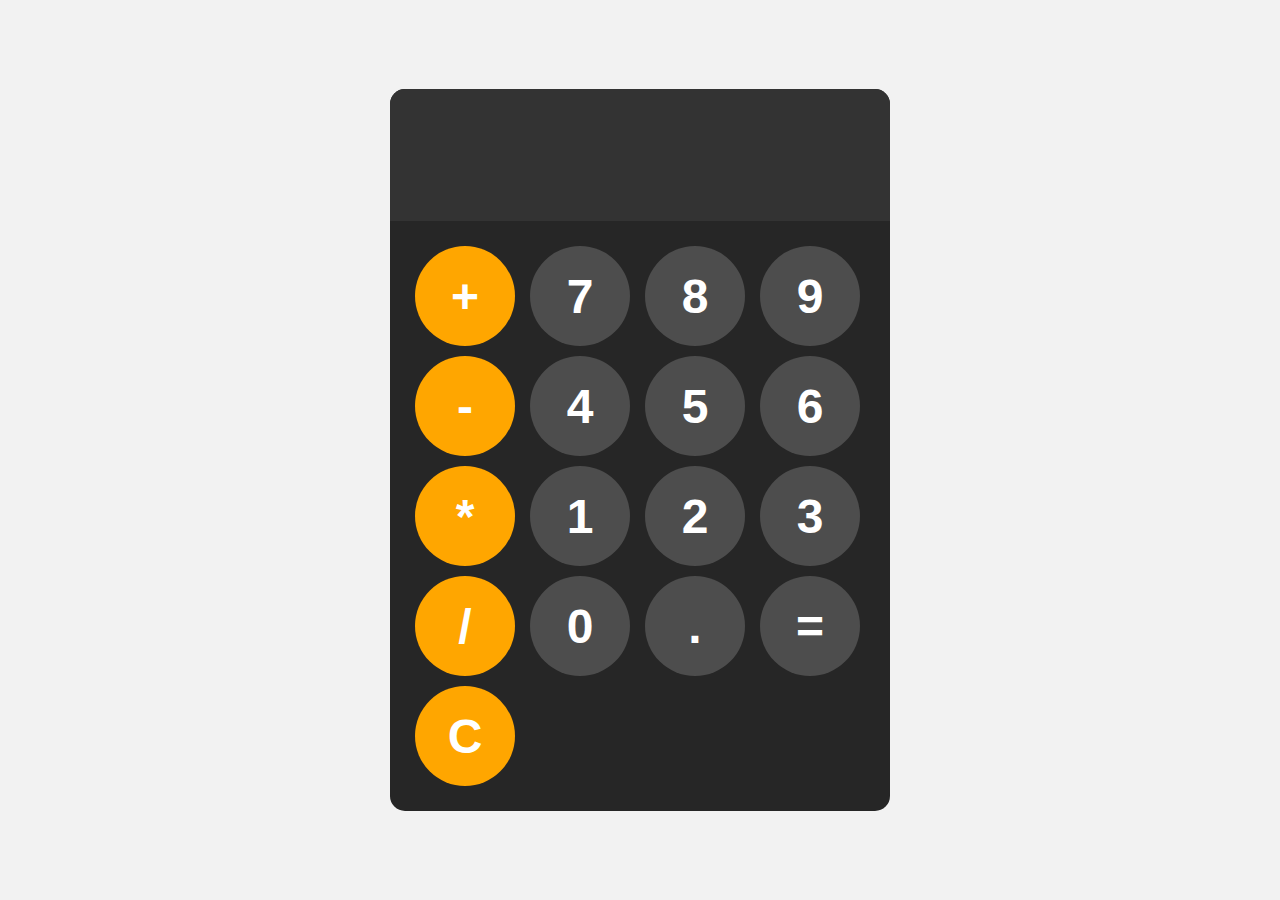
<file: Calculator project/index.html>
<!DOCTYPE html>
<html lang="en">
<head>
    <meta charset="UTF-8">
    <meta name="viewport" content="width=device-width, initial-scale=1.0">
    <title>Calculator</title>
    <link rel="stylesheet" href="style.css">
</head>
<body>
    <div id="calculator">
        <input id="display" readonly>
        <div id="keys">
            <button onclick="appendToDisplay('+')" class="op">+</button>
            <button onclick="appendToDisplay('7')">7</button>
            <button onclick="appendToDisplay('8')">8</button>
            <button onclick="appendToDisplay('9')">9</button>
            <button onclick="appendToDisplay('-')" class="op">-</button>
            <button onclick="appendToDisplay('4')">4</button>
            <button onclick="appendToDisplay('5')">5</button>
            <button onclick="appendToDisplay('6')">6</button>
            <button onclick="appendToDisplay('*')" class="op">*</button>
            <button onclick="appendToDisplay('1')">1</button>
            <button onclick="appendToDisplay('2')">2</button>
            <button onclick="appendToDisplay('3')">3</button>
            <button onclick="appendToDisplay('/')" class="op">/</button>
            <button onclick="appendToDisplay('0')">0</button>
            <button onclick="appendToDisplay('.')" >.</button>
            <button onclick="calculate()">=</button>
             <button onclick="clearDisplay()" class="op">C</button>
        </div>

    </div>
    <script src="script.js"></script>
</body>
</html>
</file>
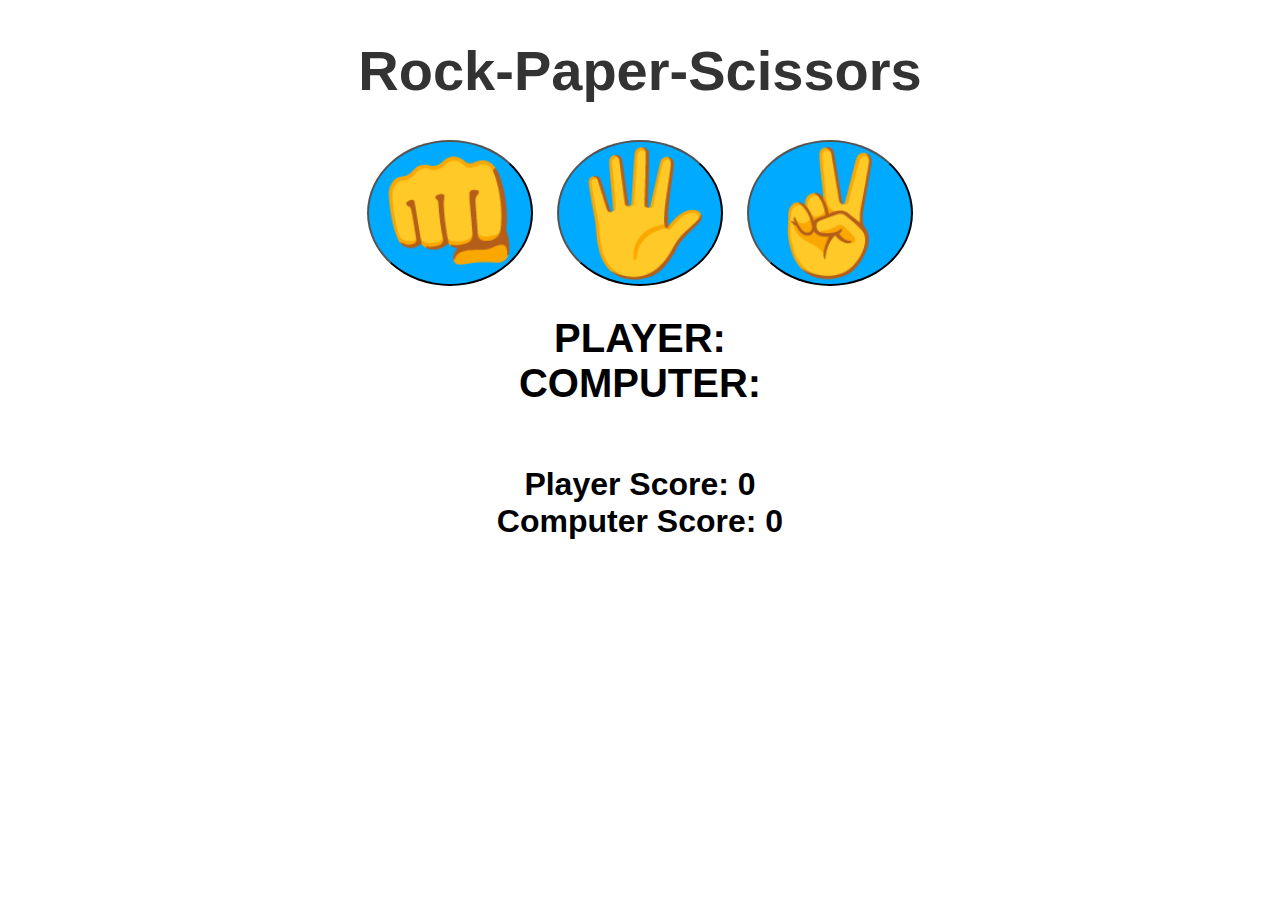
<file: RockPaperScissors/index.html>
<!DOCTYPE html>
<html lang="en">
<head>
    <meta charset="UTF-8">
    <meta name="viewport" content="width=device-width, initial-scale=1.0">
    <title>Rock Paper Scissors</title>
    <link rel="stylesheet" href="style.css">
</head>
<body>
    <h1>Rock-Paper-Scissors</h1>
    <div class="choices">
        <button onclick="playGame('rock')">👊</button>
        <button onclick="playGame('paper')">🖐️</button>
        <button onclick="playGame('scissors')">✌️</button>
    </div>
    <div id="playerDisplay">PLAYER:</div>
    <div id="computerDisplay">COMPUTER:</div>
    <div id="resultDisplay"></div>
    <div class="score">
        <span id="playerscore">Player Score: 0</span>
    </div>
    <div class="score">
        <span id="computerscore">Computer Score: 0</span>
    </div>
    <script src="script.js"></script>
</body>
</html>
</file>
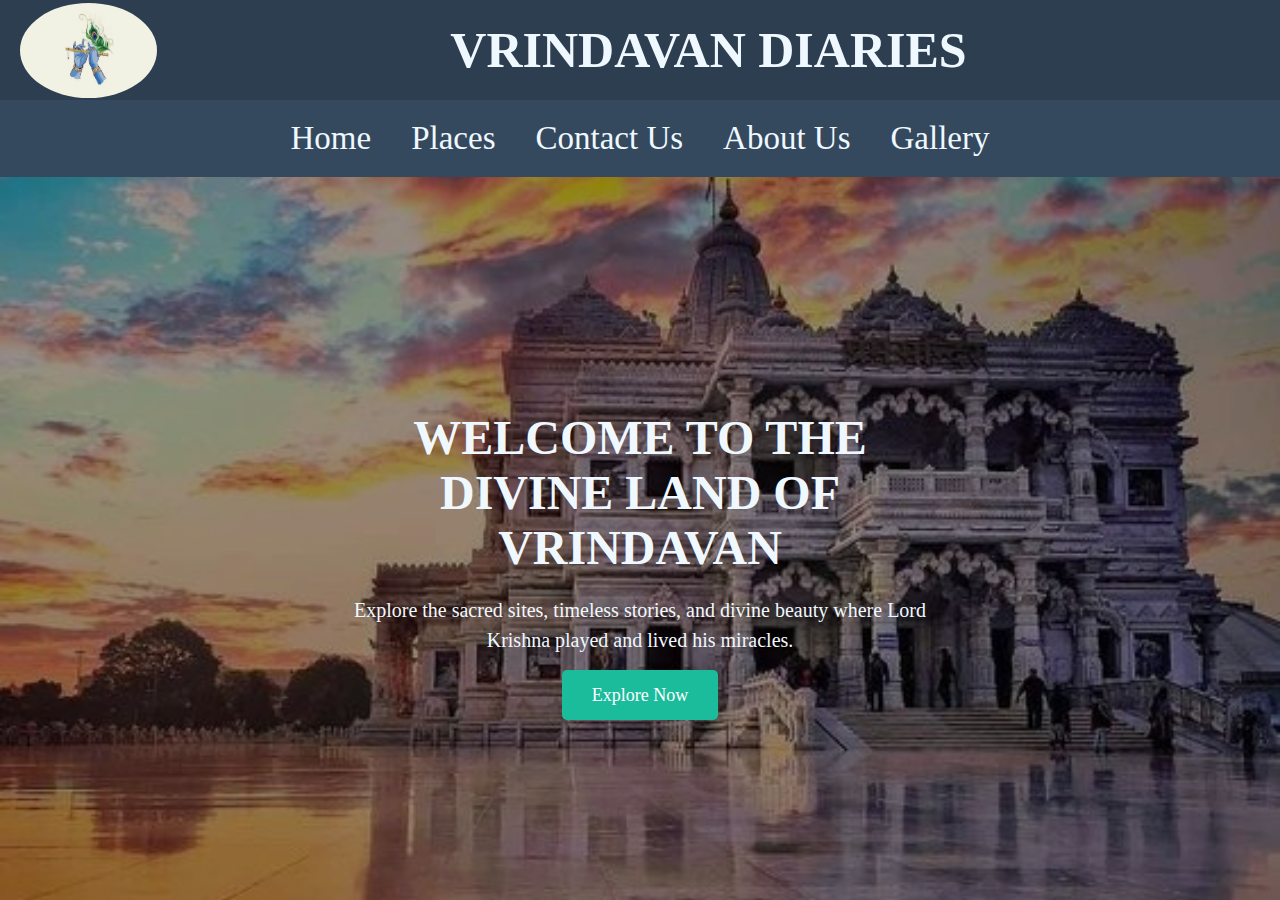
<file: VrindavanDiaries/index.html>
<!DOCTYPE html>
<html lang="en">

<head>
    <meta charset="UTF-8">
    <meta name="viewport" content="width=device-width, initial-scale=1.0">
    <title>Vrindavan</title>
    <link rel="stylesheet" href="style.css">
</head>

<body>
    <div class="top">
        <img src="photos/headingimg.jpg" alt="">
        <H1>
            <center>VRINDAVAN DIARIES</center>
        </H1>
    </div>
    <div class="nav">
        <a href="index.html">Home</a>
        <a href="places.html">Places</a>
        <a href="contactus.html">Contact Us</a>
        <a href="aboutus.html">About Us</a>
        <a href="gallery.html">Gallery</a>
    </div>
    <div class="hero">
        <div class="hero-content">
            <h2>Welcome to the Divine Land of Vrindavan</h2>
            <p>Explore the sacred sites, timeless stories, and divine beauty where Lord Krishna played and lived his
                miracles.</p>
            <a href="#places" class="explore-btn">Explore Now</a>
        </div>
    </div>
</body>

</html>
</file>
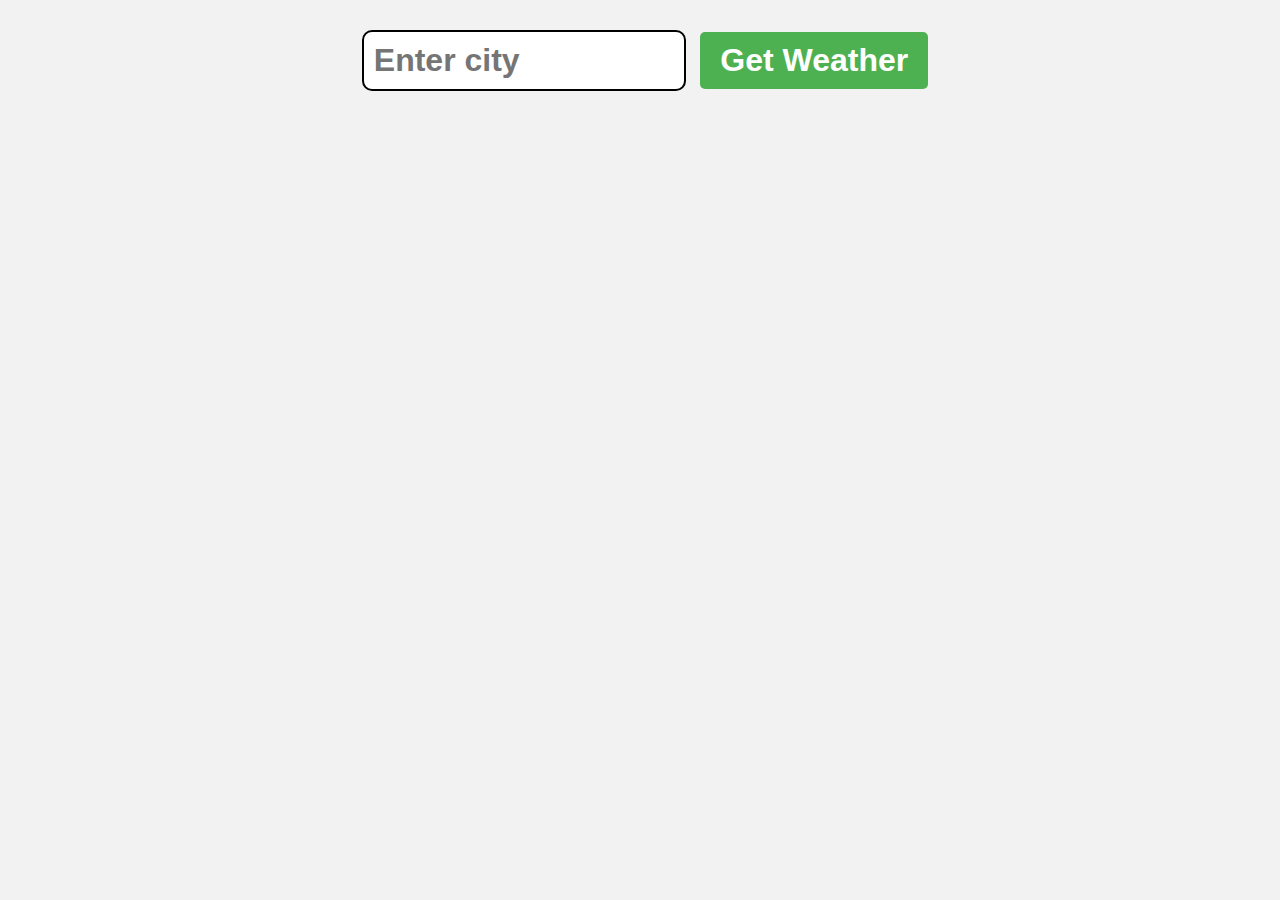
<file: WeatherAppProject/index.html>
<!DOCTYPE html>
<html lang="en">
<head>
    <meta charset="UTF-8">
    <meta name="viewport" content="width=device-width, initial-scale=1.0">
    <title>Document</title>
    <link rel="stylesheet" href="style.css">
</head>
<body>
    <form action="" class="weatherForm">
        <input type="text" class="cityInput" placeholder="Enter city">
        <button type="submit" onclick="FF()">Get Weather</button>
    </form>
    <div class="card" style="display: none;">
        
    </div>
    <script src="script.js"></script>
</body>
</html>
</file>
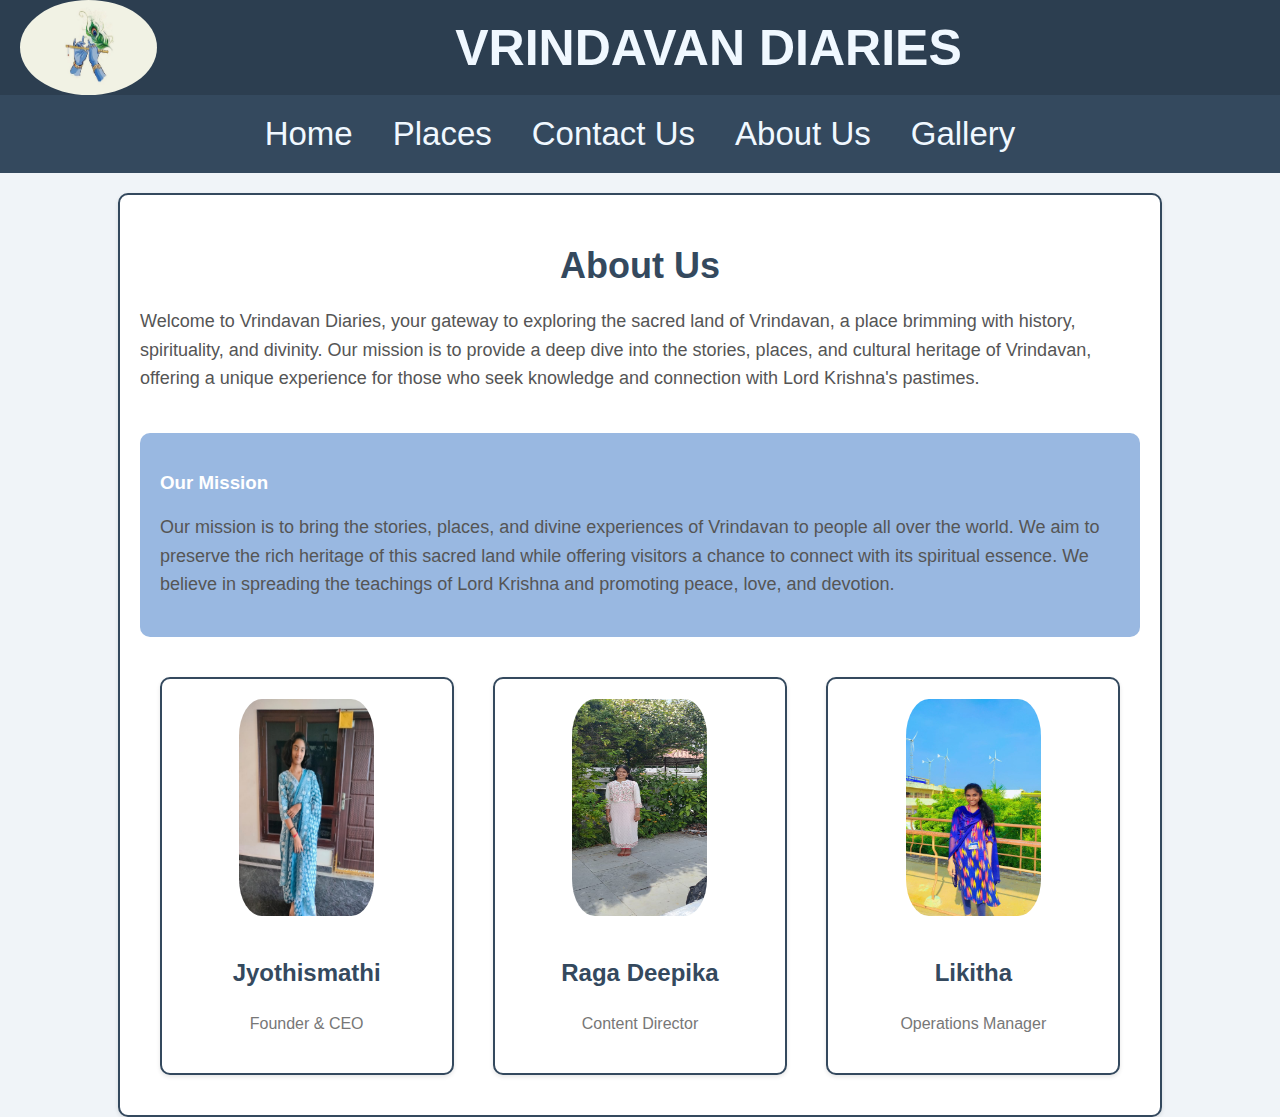
<file: VrindavanDiaries/aboutus.html>
<!DOCTYPE html>
<html lang="en">
<head>
    <meta charset="UTF-8">
    <meta name="viewport" content="width=device-width, initial-scale=1.0">
    <title>About Us</title>
    <link rel="stylesheet" href="style.css">
    <style>
        body {
            font-family: Arial, sans-serif;
            background-color: #f0f4f8;
            margin: 0;
            padding: 0;
        }

        .about-container {
            max-width: 1000px;
            margin: 20px auto;
            padding: 20px;
            background-color: #fff;
            border: 2px solid #34495E;
            border-radius: 10px;
            box-shadow: 0 2px 4px rgba(0, 0, 0, 0.1);
        }

        h2 {
            text-align: center;
            color: #34495E;
            margin-bottom: 20px;
            font-size: 36px;
        }

        p {
            font-size: 18px;
            line-height: 1.6;
            color: #555;
        }

        .mission {
            background-color: #99b8e1;
            color: white;
            padding: 20px;
            border-radius: 10px;
            margin-top: 40px;
        }

        .team {
            display: flex;
            justify-content: space-around;
            flex-wrap: wrap;
            margin-top: 40px;
        }

        .team-member {
            background-color: #fff;
            border: 2px solid #34495E;
            border-radius: 10px;
            padding: 20px;
            width: 250px;
            text-align: center;
            margin-bottom: 20px;
            box-shadow: 0 2px 4px rgba(0, 0, 0, 0.1);
        }

        .team-member img {
            border-radius: 17%;
            width: 135px;
            height: 217px;
            margin-bottom: 15px;
        }

        .team-member h3 {
            color: #34495E;
            font-size: 24px;
        }

        .team-member p {
            font-size: 16px;
            color: #777;
        }

        @media (max-width: 768px) {
            .team-member {
                width: 100%;
                margin: 10px 0;
            }
        }
    </style>
</head>
<body>
    <div class="top">
        <img src="photos/headingimg.jpg" alt="">
        <h1>
            <center>VRINDAVAN DIARIES</center>
        </h1>
    </div>
    <div class="nav">
        <a href="index.html">Home</a>
        <a href="places.html">Places</a>
        <a href="contact.html">Contact Us</a>
        <a href="aboutus.html">About Us</a>
        <a href="gallery.html">Gallery</a>
    </div>

    <div class="about-container">
        <h2>About Us</h2>
        <p>Welcome to Vrindavan Diaries, your gateway to exploring the sacred land of Vrindavan, a place brimming with history, spirituality, and divinity. Our mission is to provide a deep dive into the stories, places, and cultural heritage of Vrindavan, offering a unique experience for those who seek knowledge and connection with Lord Krishna's pastimes.</p>

        <div class="mission">
            <h3>Our Mission</h3>
            <p>Our mission is to bring the stories, places, and divine experiences of Vrindavan to people all over the world. We aim to preserve the rich heritage of this sacred land while offering visitors a chance to connect with its spiritual essence. We believe in spreading the teachings of Lord Krishna and promoting peace, love, and devotion.</p>
        </div>

        <div class="team">
            <div class="team-member">
                <img src="photos/jyothi.jpg" alt="Team Member">
                <h3>Jyothismathi</h3>
                <p>Founder & CEO</p>
            </div>
            <div class="team-member">
                <img src="photos/raga.jpg" alt="Team Member">
                <h3>Raga Deepika</h3>
                <p>Content Director</p>
            </div>
            <div class="team-member">
                <img src="photos/liki.jpg" alt="Team Member">
                <h3>Likitha</h3>
                <p>Operations Manager</p>
            </div>
        </div>
    </div>
</body>
</html>
</file>
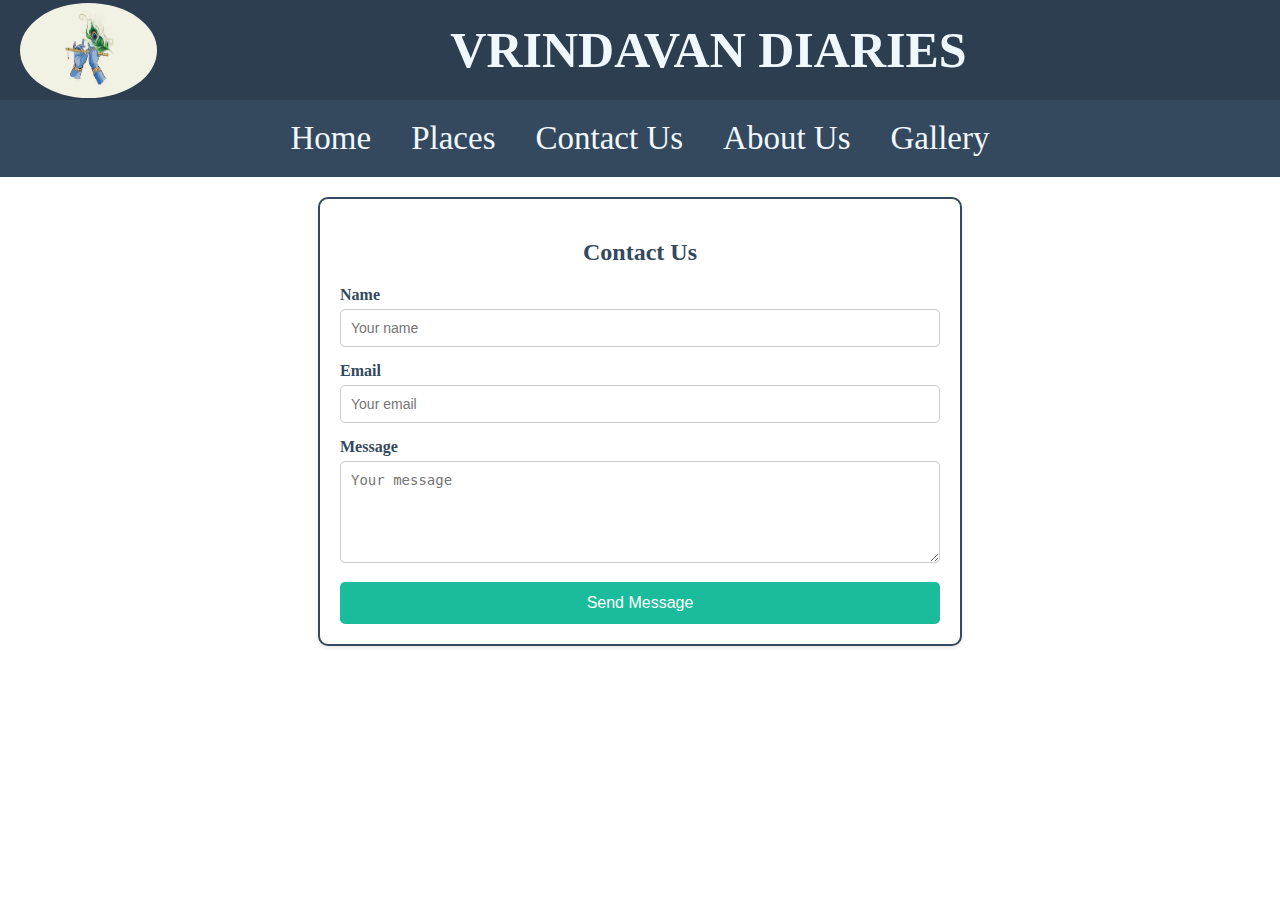
<file: VrindavanDiaries/contactus.html>
<!DOCTYPE html>
<html lang="en">
<head>
    <meta charset="UTF-8">
    <meta name="viewport" content="width=device-width, initial-scale=1.0">
    <title>Contact Form</title>
    <link rel="stylesheet" href="style.css">
    <style>
        .contact-form {
            width: 100%;
            max-width: 600px;
            background-color: #fff;
            padding: 20px;
            border: 2px solid #34495E;
            border-radius: 10px;
            box-shadow: 0 2px 4px rgba(0, 0, 0, 0.1);
            margin: 20px auto;
        }

        .contact-form h2 {
            text-align: center;
            margin-bottom: 20px;
            color: #34495E;
        }

        .form-group {
            margin-bottom: 15px;
        }

        .form-group label {
            display: block;
            margin-bottom: 5px;
            font-weight: bold;
            color: #34495E;
        }

        .form-group input,
        .form-group textarea {
            width: 100%;
            padding: 10px;
            font-size: 14px;
            border: 1px solid #ccc;
            border-radius: 5px;
            box-sizing: border-box;
        }

        .form-group input:focus,
        .form-group textarea:focus {
            border-color: #1ABC9C;
            outline: none;
        }

        .submit-btn {
            width: 100%;
            padding: 12px;
            background-color: #1ABC9C;
            color: white;
            border: none;
            border-radius: 5px;
            font-size: 16px;
            cursor: pointer;
            transition: background-color 0.3s ease;
        }

        .submit-btn:hover {
            background-color: #16A085;
        }
    </style>
</head>
<body>
    <div class="top">
        <img src="photos/headingimg.jpg" alt="">
        <H1>
            <center>VRINDAVAN DIARIES</center>
        </H1>
    </div>
    <div class="nav">
        <a href="index.html">Home</a>
        <a href="places.html">Places</a>
        <a href="contactus.html">Contact Us</a>
        <a href="aboutus.html">About Us</a>
        <a href="gallery.html">Gallery</a>
    </div>
    <div class="contact-form">
        <h2>Contact Us</h2>
        <form>
            <div class="form-group">
                <label for="name">Name</label>
                <input type="text" id="name" name="name" placeholder="Your name" required>
            </div>
            <div class="form-group">
                <label for="email">Email</label>
                <input type="email" id="email" name="email" placeholder="Your email" required>
            </div>
            <div class="form-group">
                <label for="message">Message</label>
                <textarea id="message" name="message" placeholder="Your message" rows="5" required></textarea>
            </div>
            <button type="submit" class="submit-btn">Send Message</button>
        </form>
    </div>
</body>
</html>
</file>
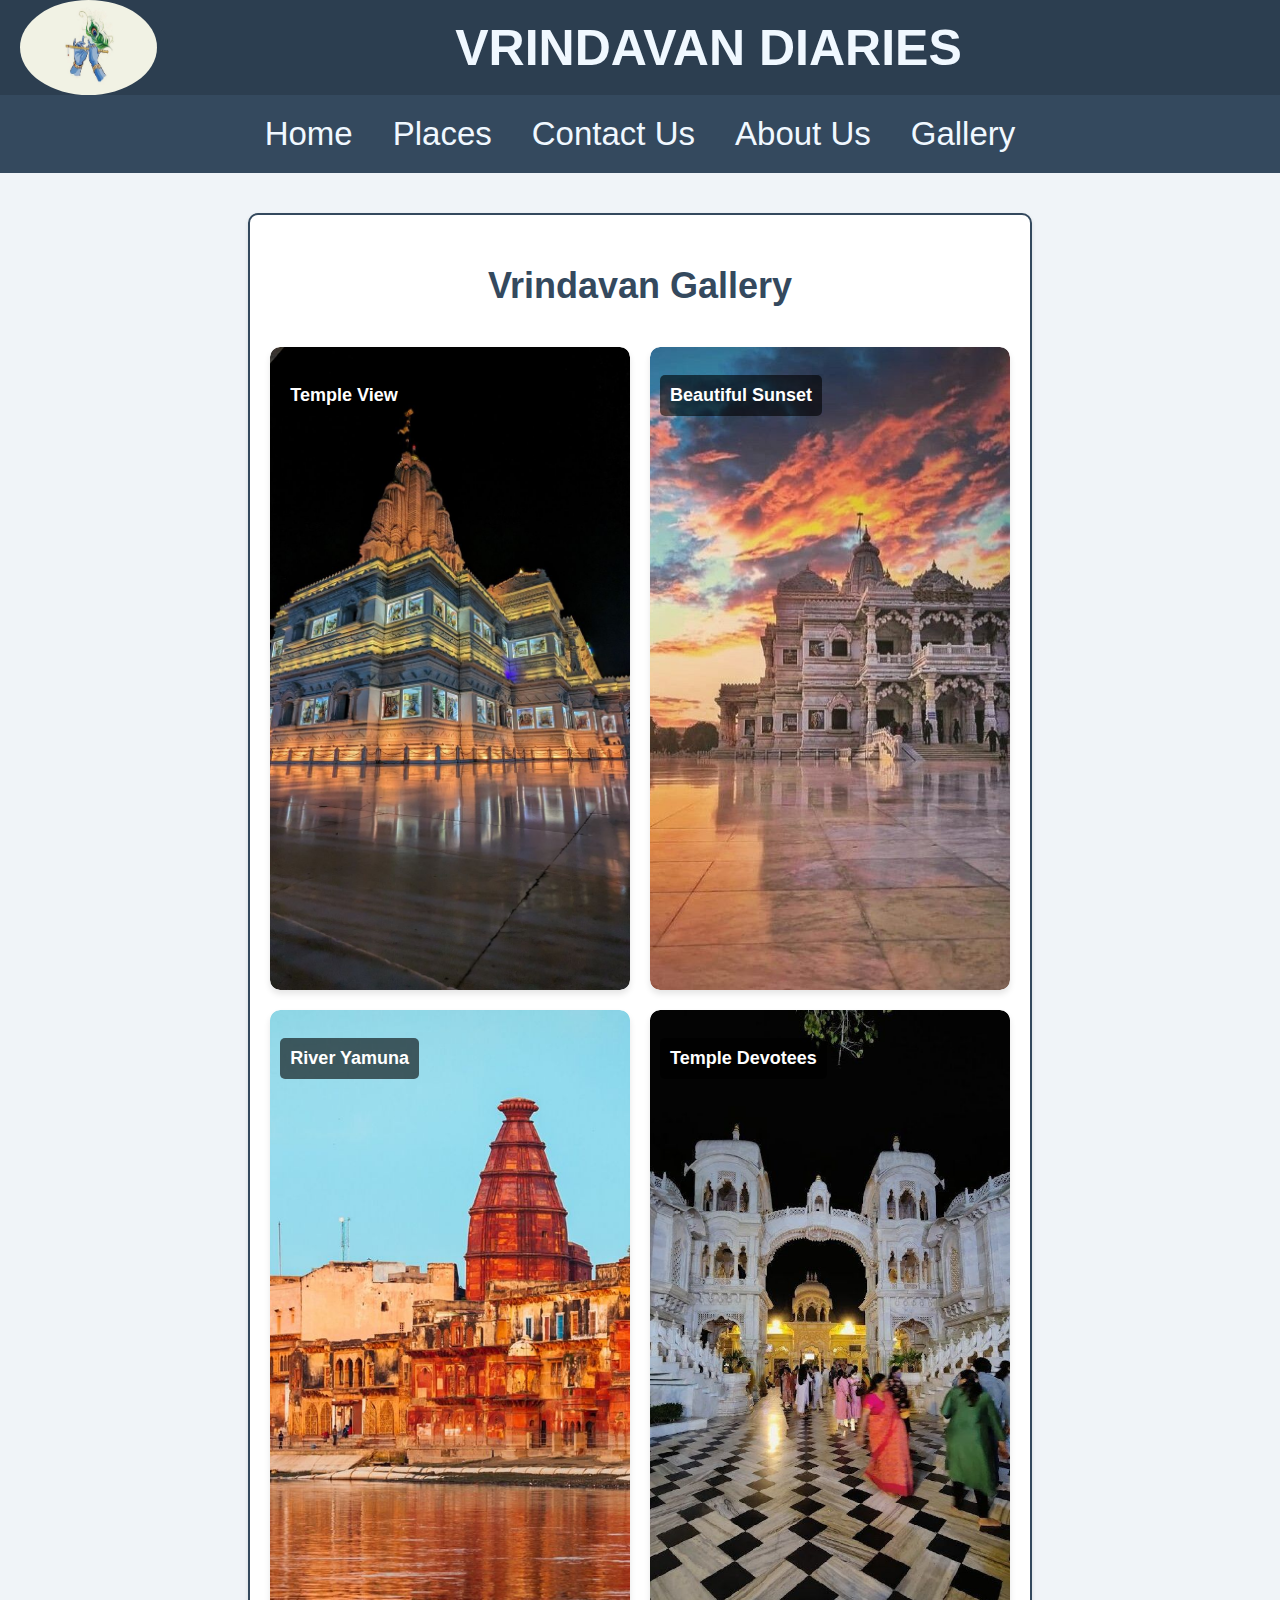
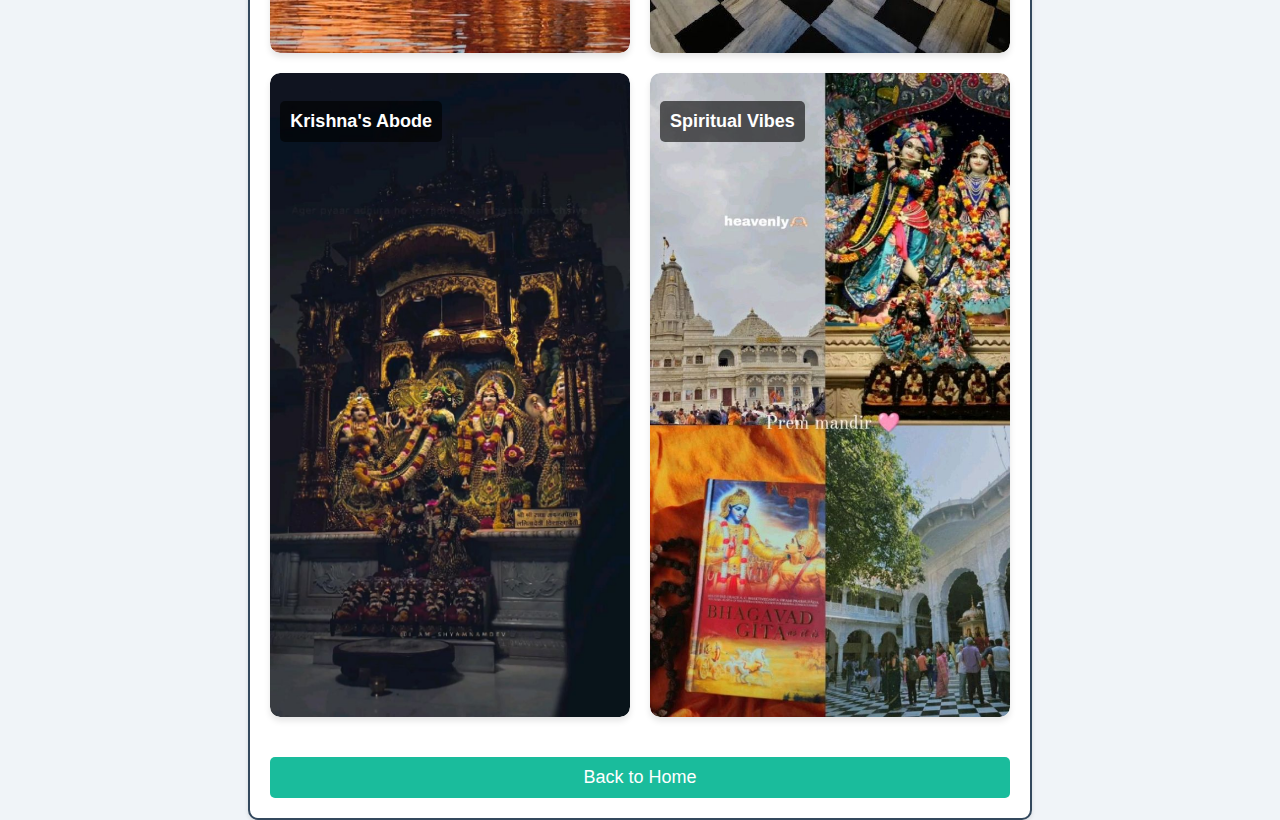
<file: VrindavanDiaries/gallery.html>
<!DOCTYPE html>
<html lang="en">
<head>
    <meta charset="UTF-8">
    <meta name="viewport" content="width=device-width, initial-scale=1.0">
    <title>Gallery</title>
    <link rel="stylesheet" href="style.css">
    <style>
        body {
            font-family: Arial, sans-serif;
            background-color: #f0f4f8;
            margin: 0;
            padding: 0;
        }

        .gallery-container {
            max-width: 1200px;
            margin: 40px auto;
            padding: 20px;
            background-color: #fff;
            border: 2px solid #34495E;
            border-radius: 10px;
            box-shadow: 0 2px 4px rgba(0, 0, 0, 0.1);
        }

        h2 {
            text-align: center;
            color: #34495E;
            margin-bottom: 40px;
            font-size: 36px;
        }

        .gallery-grid {
            display: grid;
            grid-template-columns: repeat(auto-fill, minmax(300px, 1fr));
            gap: 20px;
            margin-bottom: 40px;
        }

        .gallery-item {
            position: relative;
            overflow: hidden;
            border-radius: 10px;
            box-shadow: 0 4px 6px rgba(0, 0, 0, 0.1);
        }

        .gallery-item img {
            width: 100%;
            height: 100%;
            object-fit: cover;
            transition: transform 0.3s ease;
            border-radius: 10px;
        }

        .gallery-item:hover img {
            transform: scale(1.1);
        }

        .gallery-item h3 {
            position: absolute;
            top: 10px;
            left: 10px;
            background-color: rgba(0, 0, 0, 0.6);
            color: white;
            padding: 10px;
            font-size: 18px;
            border-radius: 5px;
        }

        .btn-back {
            display: block;
            margin: 0 auto;
            padding: 10px 20px;
            background-color: #1ABC9C;
            color: white;
            text-decoration: none;
            font-size: 18px;
            text-align: center;
            border-radius: 5px;
            margin-top: 20px;
        }

        .btn-back:hover {
            background-color: #16A085;
        }
    </style>
</head>
<body>
    <div class="top">
        <img src="photos/headingimg.jpg" alt="Vrindavan Diaries">
        <h1>
            <center>VRINDAVAN DIARIES</center>
        </h1>
    </div>
    <div class="nav">
        <a href="index.html">Home</a>
        <a href="places.html">Places</a>
        <a href="contact.html">Contact Us</a>
        <a href="about.html">About Us</a>
        <a href="gallery.html">Gallery</a>
    </div>

    <div class="gallery-container">
        <h2>Vrindavan Gallery</h2>

        <div class="gallery-grid">
            <!-- Gallery Item 1 -->
            <div class="gallery-item">
                <img src="photos/image1.jpg" alt="Vrindavan Image 1">
                <h3>Temple View</h3>
            </div>
            <!-- Gallery Item 2 -->
            <div class="gallery-item">
                <img src="photos/image2.jpg" alt="Vrindavan Image 2">
                <h3>Beautiful Sunset</h3>
            </div>
            <!-- Gallery Item 3 -->
            <div class="gallery-item">
                <img src="photos/image3.jpg" alt="Vrindavan Image 3">
                <h3>River Yamuna</h3>
            </div>
            <!-- Gallery Item 4 -->
            <div class="gallery-item">
                <img src="photos/image4.jpg" alt="Vrindavan Image 4">
                <h3>Temple Devotees</h3>
            </div>
            <!-- Gallery Item 5 -->
            <div class="gallery-item">
                <img src="photos/image5.jpg" alt="Vrindavan Image 5">
                <h3>Krishna's Abode</h3>
            </div>
            <!-- Gallery Item 6 -->
            <div class="gallery-item">
                <img src="photos/image6.jpg" alt="Vrindavan Image 6">
                <h3>Spiritual Vibes</h3>
            </div>
        </div>

        <a href="index.html" class="btn-back">Back to Home</a>
    </div>
</body>
</html>
</file>
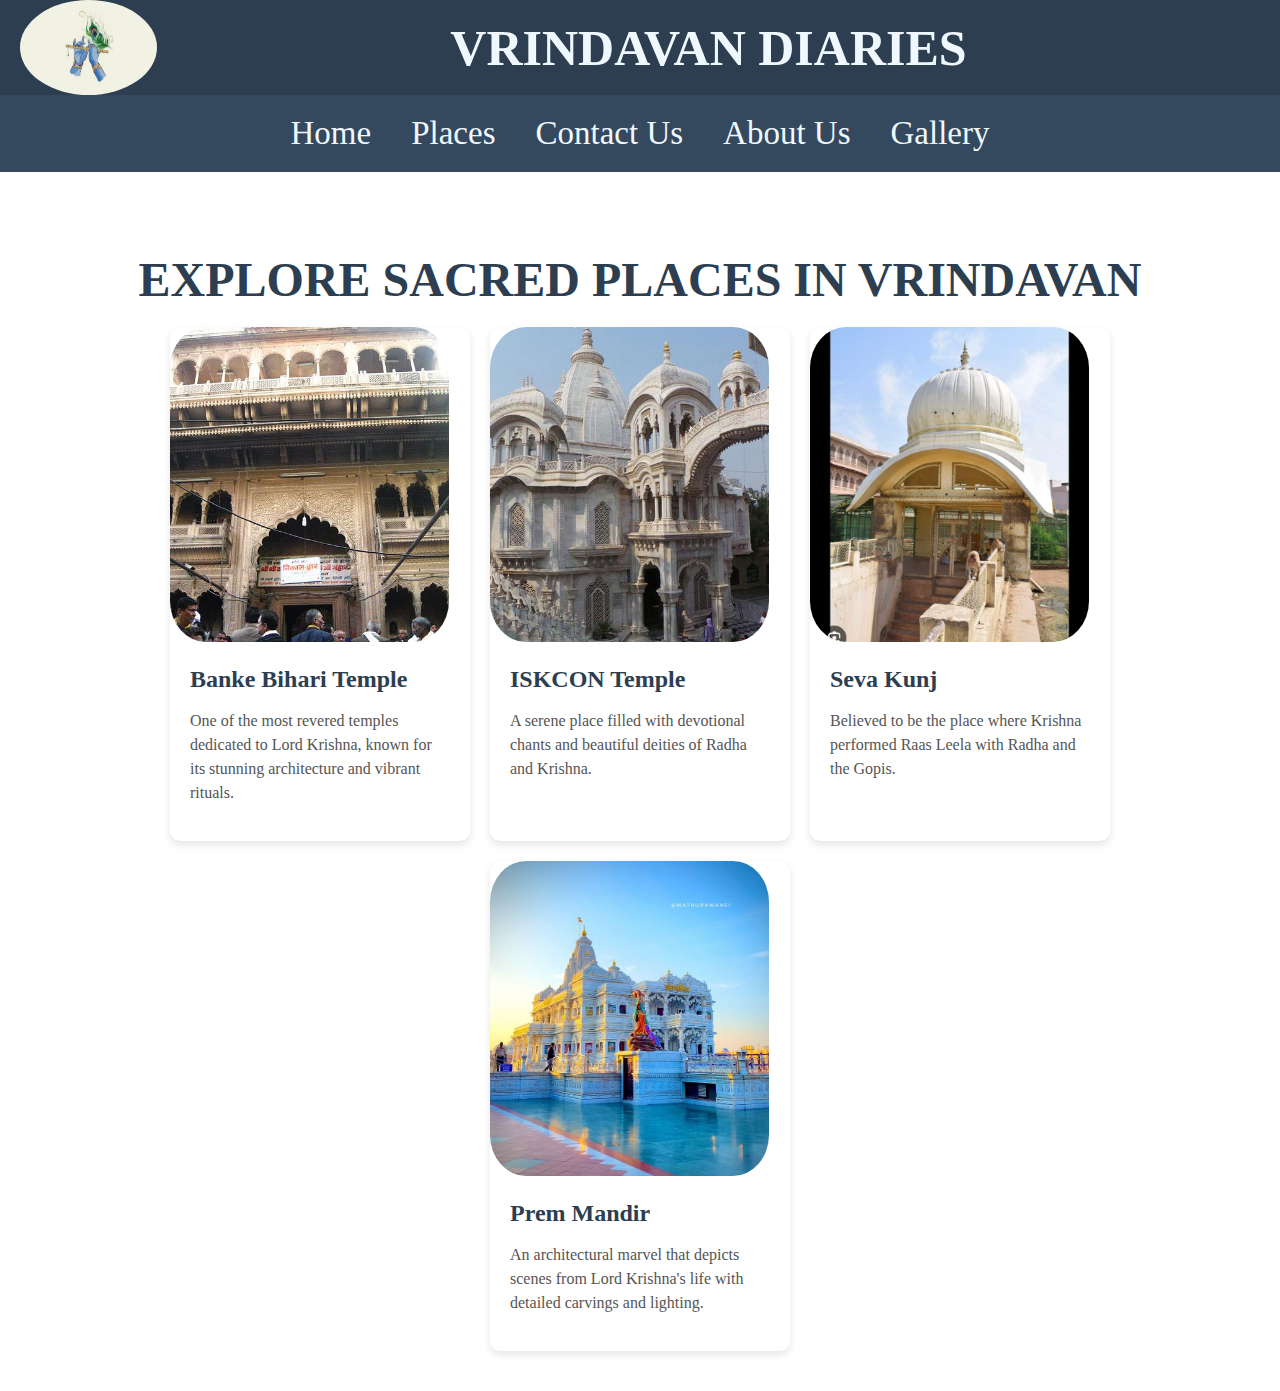
<file: VrindavanDiaries/places.html>
<!DOCTYPE html>
<html lang="en">
<head>
    <meta charset="UTF-8">
    <meta name="viewport" content="width=device-width, initial-scale=1.0">
    <title>Document</title>
    <link rel="stylesheet" href="style.css">
    <style>
         .places-section {
            padding: 40px 20px;
            text-align: center;
        }

        .places-section h2 {
            font-size: 48px;
            margin-bottom: 20px;
            color: #2C3E50;
            text-transform: uppercase;
        }

        .places-container {
            display: flex;
            flex-wrap: wrap;
            justify-content: center;
            gap: 20px;
        }

        .place-card {
            background-color: #ffffff;
            border-radius: 10px;
            box-shadow: 0 4px 8px rgba(0, 0, 0, 0.1);
            width: 300px;
            overflow: hidden;
            text-align: left;
            transition: transform 0.3s ease;
        }

        .place-card:hover {
            transform: translateY(-10px);
        }

        .place-card img {
            width: 93%;
            height: 315px;
            object-fit: cover;
            border-radius: 13%;
        }

        .place-card-content {
            padding: 20px;
        }

        .place-card h3 {
            font-size: 24px;
            margin: 0 0 10px;
            color: #2C3E50;
        }

        .place-card p {
            font-size: 16px;
            color: #555;
            line-height: 1.5;
        }
    </style>
</head>
<body>
    <div class="top">
        <img src="photos/headingimg.jpg" alt="">
        <H1>
            <center>VRINDAVAN DIARIES</center>
        </H1>
    </div>
    <div class="nav">
        <a href="index.html">Home</a>
        <a href="places.html">Places</a>
        <a href="contactus.html">Contact Us</a>
        <a href="aboutus.html">About Us</a>
        <a href="gallery.html">Gallery</a>
    </div>
    <div class="places-section" id="places">
        <h2>Explore Sacred Places in Vrindavan</h2>
        <div class="places-container">
            <!-- Place 1 -->
            <div class="place-card">
                <img src="photos/bankebihari.jpg" alt="Banke Bihari Temple">
                <div class="place-card-content">
                    <h3>Banke Bihari Temple</h3>
                    <p>One of the most revered temples dedicated to Lord Krishna, known for its stunning architecture and vibrant rituals.</p>
                </div>
            </div>

            <!-- Place 2 -->
            <div class="place-card">
                <img src="photos/iskcon.jpg" alt="ISKCON Temple">
                <div class="place-card-content">
                    <h3>ISKCON Temple</h3>
                    <p>A serene place filled with devotional chants and beautiful deities of Radha and Krishna.</p>
                </div>
            </div>

            <!-- Place 3 -->
            <div class="place-card">
                <img src="photos/Sevakunj.jpg" alt="Seva Kunj">
                <div class="place-card-content">
                    <h3>Seva Kunj</h3>
                    <p>Believed to be the place where Krishna performed Raas Leela with Radha and the Gopis.</p>
                </div>
            </div>

            <!-- Place 4 -->
            <div class="place-card">
                <img src="photos/premmandir.jpg" alt="Prem Mandir">
                <div class="place-card-content">
                    <h3>Prem Mandir</h3>
                    <p>An architectural marvel that depicts scenes from Lord Krishna's life with detailed carvings and lighting.</p>
                </div>
            </div>
        </div>
    </div>
</body>
</html>
</file>
<file: Calculator project/style.css>
button{
    width: 100px;
    height: 100px;
    border-radius: 50%;
    border: none;
    background-color:hsl(0, 0%, 30%) ;
    color: white;
    font-size: 3rem;
    font-weight: bold;
    cursor: pointer;
}
button:hover{
    background-color:hsl(0, 0%, 40%) ;
}
button:active{
    background-color:hsl(0, 0%, 50%) ;
}
#keys{
    display: grid;
    grid-template-columns: repeat(4,1fr);
    gap: 10px;
    padding: 25px;
}
#calculator{
    font-family: Arial, Helvetica, sans-serif;
    background-color: hsl(0, 0%, 15%);
    border-radius: 15px;
    max-width: 500px;
    overflow: hidden;
}
.op{
    background-color: hsl(39, 100%, 50%);
}
.op:hover{
    background-color: hsl(39, 100%, 60%);
}
.op:active{
    background-color: hsl(39, 100%, 70%);
}
#display{
    width: 100%;
    padding: 20px;
    font-size: 5rem;
    text-align: left;
    border:none;
    color: white;
    background-color: hsl(0, 0%, 20%);

    
}
body{
    margin: 0;
    display: flex;
    justify-content: center;   
    align-items: center;
    height: 100vh;
    background-color: hsl(0, 0%, 95%);
}
</file>
<file: RockPaperScissors/style.css>
body {
    font-family: Arial, Helvetica, sans-serif;
    font-weight: bold;
    margin: 0;
    display: flex;
    flex-direction: column;
    align-items: center;
}
h1 {
    font-size: 3.5rem;
    color: hsl(0, 0%, 20%);
}
.choices {
    margin-bottom: 30px;
}
.choices button {
    font-size: 7.5rem;
    min-width: 160px;
    margin: 0 10px;
    border-radius: 50%;
    background-color: hsl(200, 100%, 50%);
    cursor: pointer;
    transition: background-color 0.5s ease;
}
.choices button:hover {
    background-color: hsl(200, 100%, 70%);
}
#playerDisplay, #computerDisplay {
    font-size: 2.5rem;
}
#resultDisplay {
    font-size: 5rem;
    margin: 30px 0;
}
.greenText {
    color: green;
}
.redText {
    color: red;
}
.score {
    font-size: 2rem;
}
</file>
<file: VrindavanDiaries/style.css>
body {
            display: flex;
            height: 100vh;
            margin: 0;
            flex-direction: column;
        }

        .top {
            height: 100px;
            width: 100%;
            display: flex;
            align-items: center;
            justify-content: space-between;
            background-color: #2C3E50;
            padding: 0 20px;
            /* Add padding to give some space on the sides */
            box-sizing: border-box;
        }

        img {
            border-radius: 100%;
            height: 95px;
            /* Set a specific height for better layout control */
            width: 137px;
            /* Set a matching width */
        }

        h1 {
            text-align: center;
            color: aliceblue;
            flex-grow: 1;
            /* Allows the heading to take up available space */
            margin: 0;
            font-size: 50px;
        }


        .nav {
            background-color: #34495E;
            display: flex;
            justify-content: center;
            padding: 10px 0;
        }

        .nav a {
            color: aliceblue;
            text-decoration: none;
            padding: 10px 20px;
            font-size: 33px;
            transition: background-color 0.3s ease;
        }

        .nav a:hover {
            background-color: #445fd9;
            border-radius: 5px;
        }


        .hero {
            flex-grow: 1;
            height: 500px;
            background-image: url('photos/hero.jpg');
            background-size: cover;
            background-position: center;
            display: flex;
            align-items: center;
            justify-content: center;
            text-align: center;
            color: aliceblue;
            position: relative;
            margin: 0px;
        }

        .hero::before {
            content: '';
            position: absolute;
            top: 0;
            left: 0;
            width: 100%;
            height: 100%;
            background: rgba(0, 0, 0, 0.4); 
            z-index: 1;
        }

        .hero-content {
            position: relative;
            z-index: 2;
            max-width: 600px;
            padding: 20px;
        }

        .hero h2 {
            font-size: 48px;
            margin-bottom: 20px;
            font-weight: bold;
            text-transform: uppercase;
        }

        .hero p {
            font-size: 20px;
            margin-bottom: 30px;
            line-height: 1.5;
        }

        .explore-btn {
            background-color: #1ABC9C;
            color: #fff;
            padding: 15px 30px;
            font-size: 18px;
            text-decoration: none;
            border-radius: 5px;
            transition: background-color 0.3s ease;
        }

        .explore-btn:hover {
            background-color: #16A085;
        }
</file>
<file: WeatherAppProject/style.css>
body{
    font-family: Arial, Helvetica, sans-serif;
    background-color: hsl(0, 0%, 95%);
    margin: 0;
    display: flex;
    flex-direction: column;
    align-items: center;
}
.weatherForm{
    margin: 20px;

}
.cityInput{
    padding: 10px;
    font-size: 2rem;
    font-weight: bold;
    border: 2px solid black;
    border-radius: 10px;
    margin: 10px;
    width: 300px;
}
button[type="submit"]{
    padding: 10px 20px;
    font-weight: bold;
    font-size: 2rem;
    background-color: hsl(122,39%,50%);
    color: white;
    border: none;
    border-radius: 5px;
    cursor:pointer;
}
button[type="submit"]:hover{
    background-color: hsl(122,39%,40%);
}
.card{
    background: linear-gradient(180deg, rgb(210, 255, 190), rgb(40, 255, 190));
    padding: 50px;
    box-shadow: 2px 2px 5px black;
    min-width: 300px;
    display: flex;
    flex-direction: column;
    align-items: center;
}
h1{
    
    margin-top: 0;
    margin-bottom: 25px;
}
p{
    font-size: 1.5rem;
    margin: 5px 0;
}
.cityDisplay,.tempDisplay{
    font-size: 3.5rem;
    font-weight: bold;
    color: black;
    margin-bottom: 25px;
}
.humidityDisplay{
    font-weight: bold;
    margin-bottom: 25px;
}
.descDisplay{
    font-style: italic;
    font-weight: bold;
    font-size:2rem;
}
.weatherEmoji{
    margin: 0;
    font-size: 7.5rem;
}
.errorDisplay{
    font-size:2.5rem;
    font-weight: bold;
    color: black;
}
</file>
